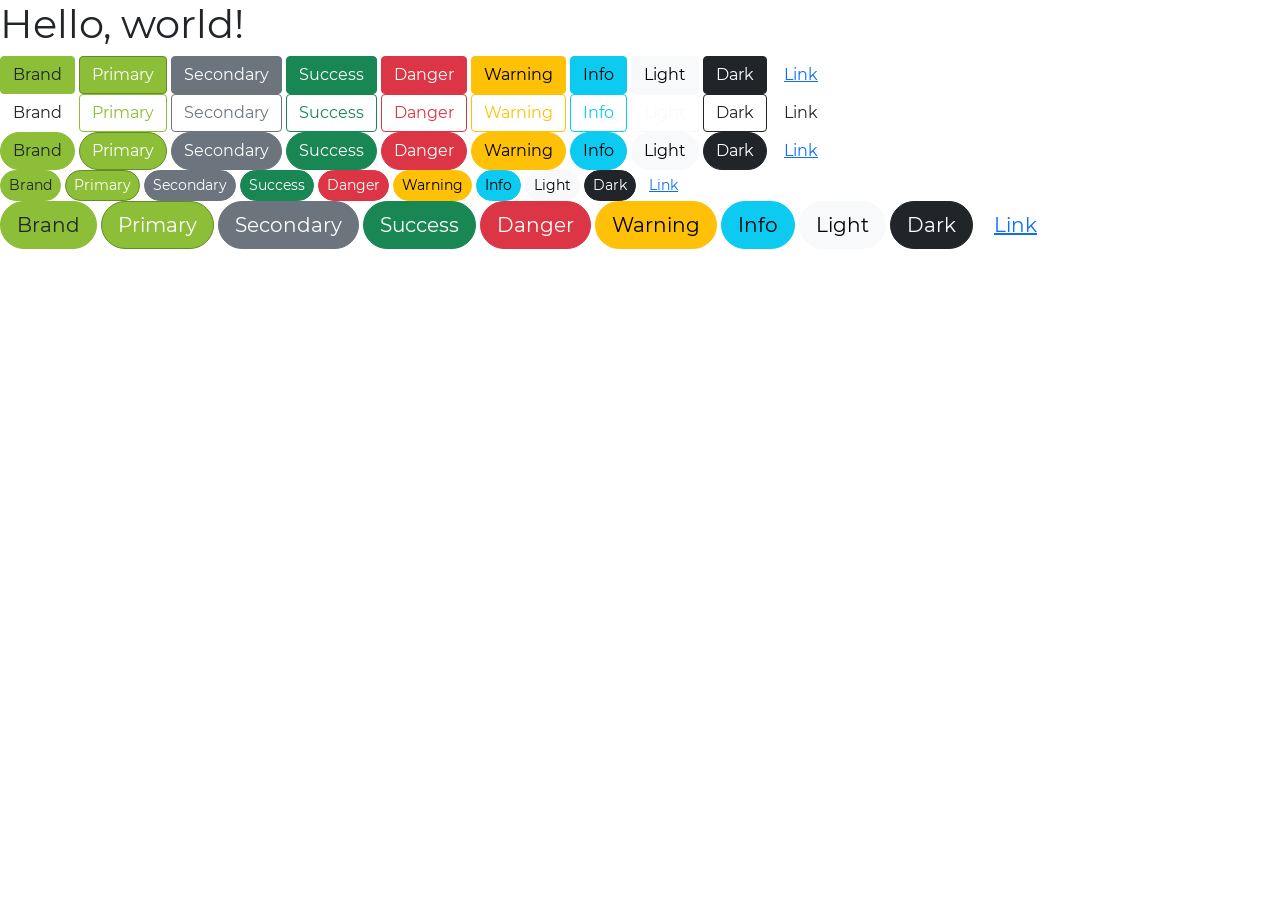
<file: bs.html>
<!doctype html>
<html lang="pl">
<head>
    <meta charset="utf-8">
    <meta name="viewport" content="width=device-width, initial-scale=1">
    <title>Bootstrap demo</title>
    <link href="https://cdn.jsdelivr.net/npm/bootstrap@5.3.3/dist/css/bootstrap.min.css" rel="stylesheet" integrity="sha384-QWTKZyjpPEjISv5WaRU9OFeRpok6YctnYmDr5pNlyT2bRjXh0JMhjY6hW+ALEwIH" crossorigin="anonymous">
    <link rel="stylesheet" href="https://cdn.jsdelivr.net/npm/bootstrap-icons@1.11.3/font/bootstrap-icons.min.css">
    <link rel="stylesheet" href="bs.css">
</head>
<body>
<h1>Hello, world!</h1>


<section>
    <button type="button" class="btn btn-brand">Brand</button>
    <button type="button" class="btn btn-primary">Primary</button>
    <button type="button" class="btn btn-secondary">Secondary</button>
    <button type="button" class="btn btn-success">Success</button>
    <button type="button" class="btn btn-danger">Danger</button>
    <button type="button" class="btn btn-warning">Warning</button>
    <button type="button" class="btn btn-info">Info</button>
    <button type="button" class="btn btn-light">Light</button>
    <button type="button" class="btn btn-dark">Dark</button>
    <button type="button" class="btn btn-link">Link</button>
</section>

<section>
    <button type="button" class="btn btn-outline-brand">Brand</button>
    <button type="button" class="btn btn-outline-primary">Primary</button>
    <button type="button" class="btn btn-outline-secondary">Secondary</button>
    <button type="button" class="btn btn-outline-success">Success</button>
    <button type="button" class="btn btn-outline-danger">Danger</button>
    <button type="button" class="btn btn-outline-warning">Warning</button>
    <button type="button" class="btn btn-outline-info">Info</button>
    <button type="button" class="btn btn-outline-light">Light</button>
    <button type="button" class="btn btn-outline-dark">Dark</button>
    <button type="button" class="btn btn-outline-link">Link</button>
</section>

<section>
    <button type="button" class="btn btn-pill btn-brand">Brand</button>
    <button type="button" class="btn btn-pill btn-primary">Primary</button>
    <button type="button" class="btn btn-pill btn-secondary">Secondary</button>
    <button type="button" class="btn btn-pill btn-success">Success</button>
    <button type="button" class="btn btn-pill btn-danger">Danger</button>
    <button type="button" class="btn btn-pill btn-warning">Warning</button>
    <button type="button" class="btn btn-pill btn-info">Info</button>
    <button type="button" class="btn btn-pill btn-light">Light</button>
    <button type="button" class="btn btn-pill btn-dark">Dark</button>
    <button type="button" class="btn btn-pill btn-link">Link</button>
</section>

<section>
    <button type="button" class="btn btn-sm btn-pill btn-brand">Brand</button>
    <button type="button" class="btn btn-sm btn-pill btn-primary">Primary</button>
    <button type="button" class="btn btn-sm btn-pill btn-secondary">Secondary</button>
    <button type="button" class="btn btn-sm btn-pill btn-success">Success</button>
    <button type="button" class="btn btn-sm btn-pill btn-danger">Danger</button>
    <button type="button" class="btn btn-sm btn-pill btn-warning">Warning</button>
    <button type="button" class="btn btn-sm btn-pill btn-info">Info</button>
    <button type="button" class="btn btn-sm btn-pill btn-light">Light</button>
    <button type="button" class="btn btn-sm btn-pill btn-dark">Dark</button>
    <button type="button" class="btn btn-sm btn-pill btn-link">Link</button>
</section>

<section>
    <button type="button" class="btn btn-lg btn-pill btn-brand">Brand</button>
    <button type="button" class="btn btn-lg btn-pill btn-primary">Primary</button>
    <button type="button" class="btn btn-lg btn-pill btn-secondary">Secondary</button>
    <button type="button" class="btn btn-lg btn-pill btn-success">Success</button>
    <button type="button" class="btn btn-lg btn-pill btn-danger">Danger</button>
    <button type="button" class="btn btn-lg btn-pill btn-warning">Warning</button>
    <button type="button" class="btn btn-lg btn-pill btn-info">Info</button>
    <button type="button" class="btn btn-lg btn-pill btn-light">Light</button>
    <button type="button" class="btn btn-lg btn-pill btn-dark">Dark</button>
    <button type="button" class="btn btn-lg btn-pill btn-link">Link</button>
</section>


<script src="https://cdn.jsdelivr.net/npm/bootstrap@5.3.3/dist/js/bootstrap.bundle.min.js" integrity="sha384-YvpcrYf0tY3lHB60NNkmXc5s9fDVZLESaAA55NDzOxhy9GkcIdslK1eN7N6jIeHz" crossorigin="anonymous"></script>
</body>
</html>
</file>
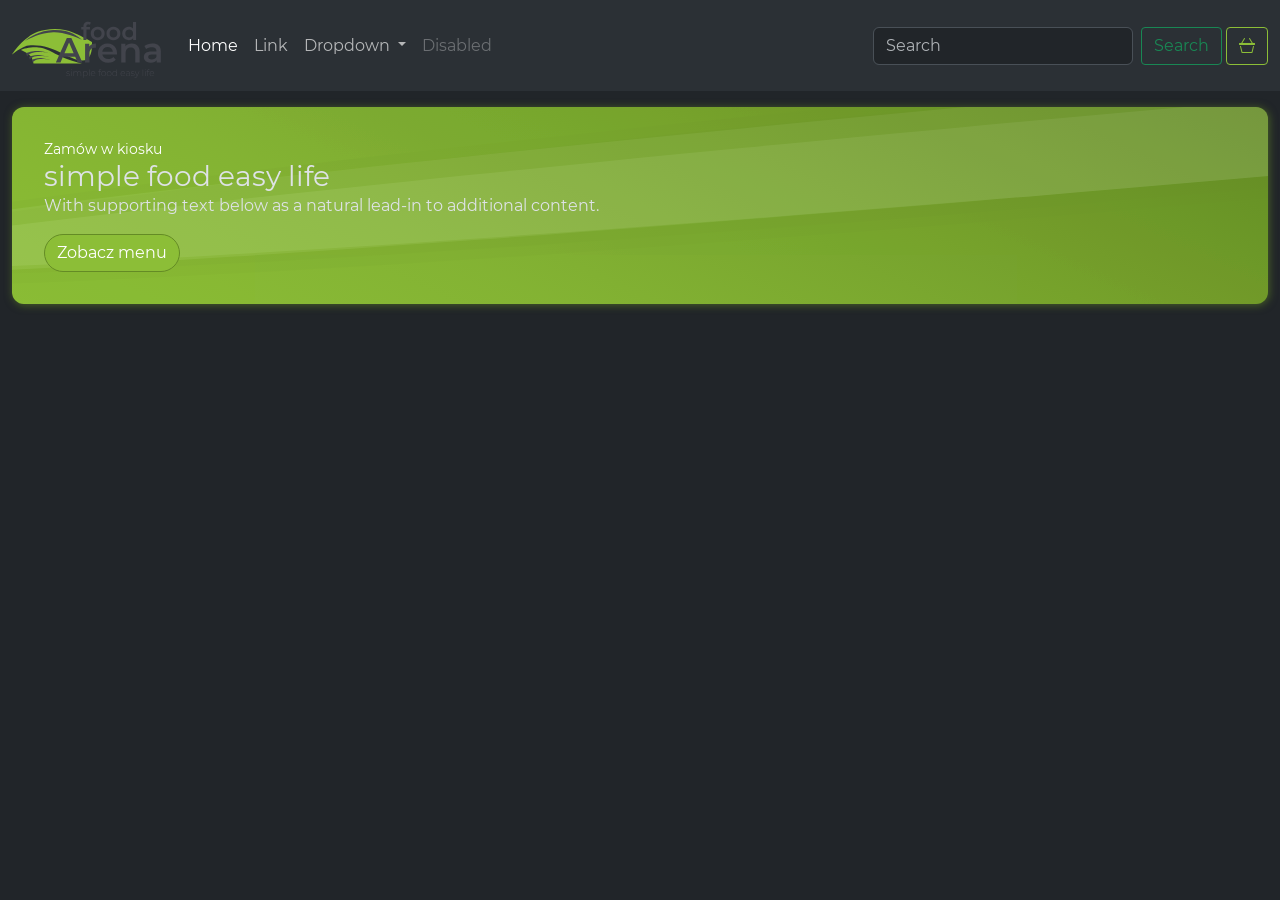
<file: fa.html>
<!doctype html>
<html lang="pl">
<head>
    <meta charset="utf-8">
    <meta name="viewport" content="width=device-width, initial-scale=1">
    <title>FoodArena</title>
    <link href="https://cdn.jsdelivr.net/npm/bootstrap@5.3.3/dist/css/bootstrap.min.css" rel="stylesheet" integrity="sha384-QWTKZyjpPEjISv5WaRU9OFeRpok6YctnYmDr5pNlyT2bRjXh0JMhjY6hW+ALEwIH" crossorigin="anonymous">
    <link rel="stylesheet" href="https://cdn.jsdelivr.net/npm/bootstrap-icons@1.11.3/font/bootstrap-icons.min.css">
    <link rel="stylesheet" href="bs.css">
</head>
<body data-bs-theme="dark">

<nav class="navbar navbar-expand-md bg-body-tertiary">
    <div class="container-fluid">
        <a class="navbar-brand" href="fa.html">
            <img src="img/fa-logo.svg" alt="Food-Arena"  class="d-inline-block align-text-top"/>
        </a>
        <button class="navbar-toggler ms-auto" type="button" data-bs-toggle="collapse" data-bs-target="#navbarSupportedContent" aria-controls="navbarSupportedContent" aria-expanded="false" aria-label="Toggle navigation">
            <span class="navbar-toggler-icon"></span>
        </button>
        <div class="collapse navbar-collapse" id="navbarSupportedContent">
            <ul class="navbar-nav me-auto mb-2 mb-lg-0">
                <li class="nav-item">
                    <a class="nav-link active" aria-current="page" href="#">Home</a>
                </li>
                <li class="nav-item">
                    <a class="nav-link" href="#">Link</a>
                </li>
                <li class="nav-item dropdown">
                    <a class="nav-link dropdown-toggle" href="#" role="button" data-bs-toggle="dropdown" aria-expanded="false">
                        Dropdown
                    </a>
                    <ul class="dropdown-menu">
                        <li><a class="dropdown-item" href="#">Action</a></li>
                        <li><a class="dropdown-item" href="#">Another action</a></li>
                        <li><hr class="dropdown-divider"></li>
                        <li><a class="dropdown-item" href="#">Something else here</a></li>
                    </ul>
                </li>
                <li class="nav-item">
                    <a class="nav-link disabled" aria-disabled="true">Disabled</a>
                </li>
            </ul>
            <form class="d-flex" role="search">
                <input class="form-control me-2" type="search" placeholder="Search" aria-label="Search">
                <button class="btn btn-outline-success" type="submit">Search</button>
            </form>
        </div>
        <button class="btn btn-outline-primary ms-1">
            <i class="bi bi-basket3"></i>
        </button>
    </div>
</nav>


<section class="pt-3">
    <div class="container-fluid">


<div class="card-gr-brand">

    <div class="card-body">
        <div class="card-text small text-white">Zamów w kiosku</div>
        <h3 class="card-title">simple food easy life</h3>
        <p class="card-text">With supporting text below as a natural lead-in to additional content.</p>
        <a href="#" class="btn btn-pill btn-primary">Zobacz menu</a>
    </div>
</div>

            <!--            <img src="img/quokka_(1).jpg" style="height: 250px; width: auto;" class="card-img object-fit-cover" alt="...">-->
<!--            <div class="card-img-overlay">-->
<!--                <h5 class="card-title">Card title</h5>-->
<!--                <p class="card-text">This is a wider card with supporting text below as a natural lead-in to additional content. This content is a little bit longer.</p>-->
<!--                <p class="card-text"><small>Last updated 3 mins ago</small></p>-->
<!--            </div>-->
        </div>


</section>



<script src="https://cdn.jsdelivr.net/npm/bootstrap@5.3.3/dist/js/bootstrap.bundle.min.js" integrity="sha384-YvpcrYf0tY3lHB60NNkmXc5s9fDVZLESaAA55NDzOxhy9GkcIdslK1eN7N6jIeHz" crossorigin="anonymous"></script>
</body>
</html>
</file>
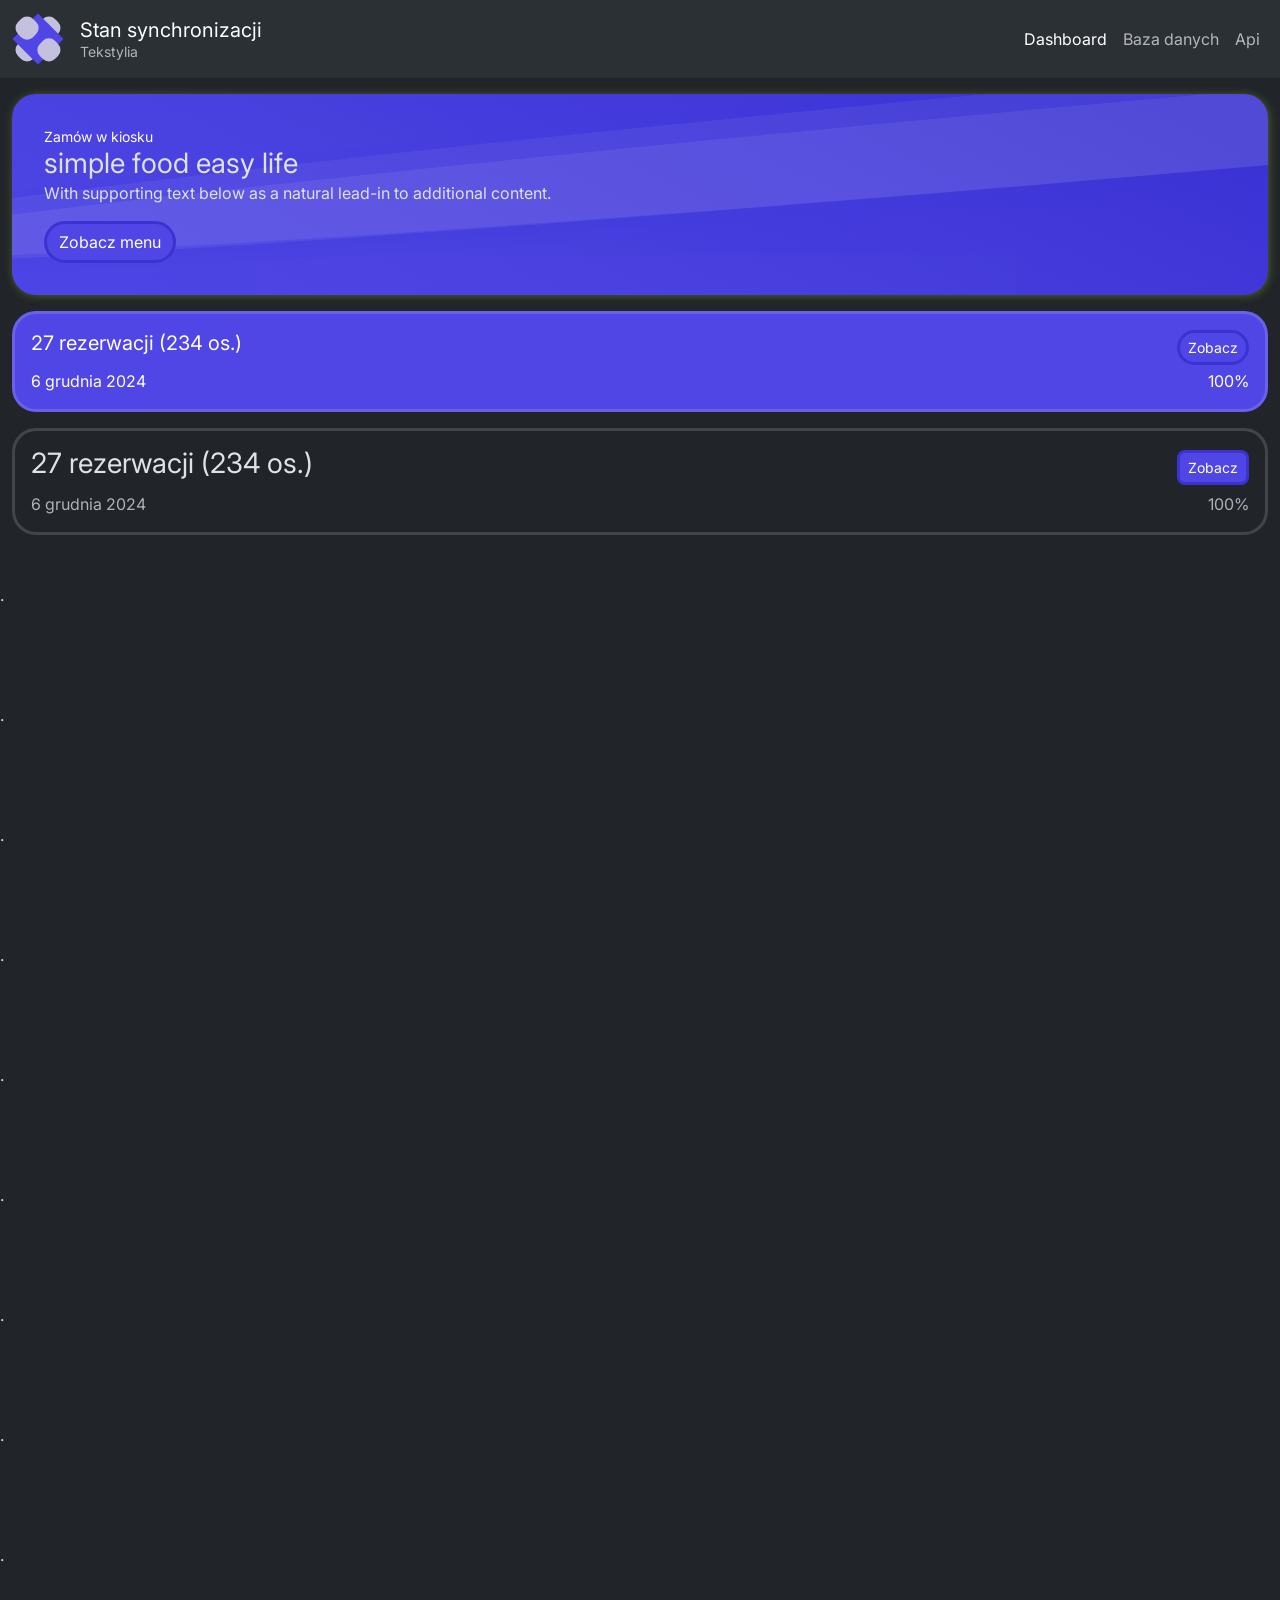
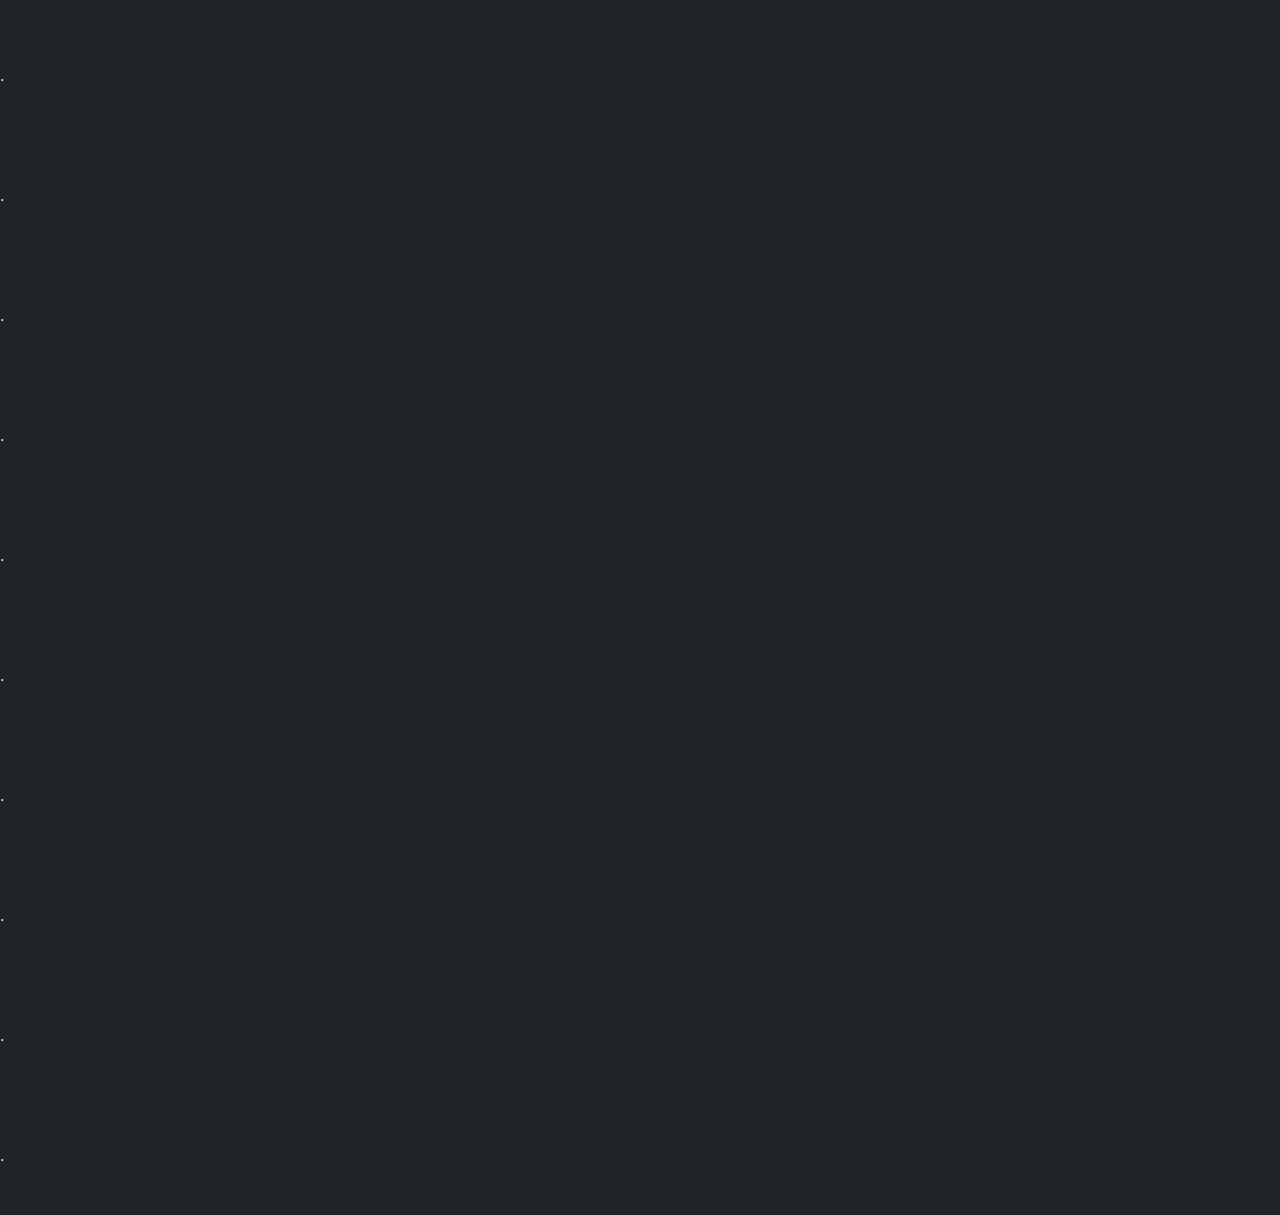
<file: rs.html>
<!doctype html>
<html lang="pl">
<head>
    <meta charset="utf-8">
    <meta name="viewport" content="width=device-width, initial-scale=1">
    <title>RS</title>
    <link href="https://cdn.jsdelivr.net/npm/bootstrap@5.3.3/dist/css/bootstrap.min.css" rel="stylesheet" integrity="sha384-QWTKZyjpPEjISv5WaRU9OFeRpok6YctnYmDr5pNlyT2bRjXh0JMhjY6hW+ALEwIH" crossorigin="anonymous">
    <link rel="stylesheet" href="https://cdn.jsdelivr.net/npm/bootstrap-icons@1.11.3/font/bootstrap-icons.min.css">
    <link rel="stylesheet" href="rs.css">
</head>
<body data-bs-theme="dark">

<nav class="navbar navbar-expand-md bg-body-tertiary">
    <div class="container-fluid">
        <a class="navbar-brand" href="rs.html">
            <div class="d-flex align-items-center gap-3">
                <img src="img/icon-rs.svg" width="52" height="52" alt="Food-Arena" class="d-inline-block align-text-top"/>
                <div class="lh-sm">
                    <div class="">Stan synchronizacji</div>
                    <div class="smaller text-muted">Tekstylia</div>
                </div>
            </div>

        </a>

        <button class="navbar-toggler ms-1" type="button" data-bs-toggle="collapse" data-bs-target="#navbarSupportedContent" aria-controls="navbarSupportedContent" aria-expanded="false" aria-label="Toggle navigation">
<!--            <span class="navbar-toggler-icon"></span>-->
            <i class="bi bi-gear"></i>
        </button>
        <div class="collapse navbar-collapse" id="navbarSupportedContent">
            <ul class="navbar-nav ms-auto mb-2 mb-lg-0">
                <li class="nav-item">
                    <a class="nav-link active" aria-current="page" href="#">Dashboard</a>
                </li>
                <li class="nav-item">
                    <a class="nav-link" href="#">Baza danych</a>
                </li>
                <li class="nav-item">
                    <a class="nav-link" href="#">Api</a>
                </li>

            </ul>
        </div>

    </div>
</nav>


<section class="pt-3">
    <div class="container-fluid">


        <div class="card-gr-brand">

            <div class="card-body">
                <div class="card-text small text-white">Zamów w kiosku</div>
                <h3 class="card-title">simple food easy life</h3>
                <p class="card-text">With supporting text below as a natural lead-in to additional content.</p>
                <a href="#" class="btn btn-pill btn-primary">Zobacz menu</a>
            </div>
        </div>


        <div class="card text-bg-primary mt-3">
            <div class="card-body">
                <div class="d-flex justify-content-between align-items-center">
                    <h5 class="card-title">
                        27 rezerwacji (234 os.)
                    </h5>
                    <div class="btn btn-pill btn-sm btn-primary">
                        Zobacz
                    </div>
                </div>

                <div class="mt-1 d-flex justify-content-between text-muted">
                    <span>6 grudnia 2024</span>
                    <span>100%</span>
                </div>

            </div>
        </div>

        <div class="card mt-3">
            <div class="card-body">
                <div class="d-flex justify-content-between align-items-center">
                    <h3 class="card-title">
                        27 rezerwacji (234 os.)
                    </h3>
                    <div class="btn btn-sm btn-primary">
                        Zobacz
                    </div>
                </div>

                <div class="mt-1 d-flex justify-content-between text-muted">
                    <span>6 grudnia 2024</span>
                    <span>100%</span>
                </div>

            </div>
        </div>
    </div>


</section>
<div class="py-5">.</div>
<div class="py-5">.</div>
<div class="py-5">.</div>
<div class="py-5">.</div>
<div class="py-5">.</div>
<div class="py-5">.</div>
<div class="py-5">.</div>
<div class="py-5">.</div>
<div class="py-5">.</div>
<div class="py-5">.</div>
<div class="py-5">.</div>
<div class="py-5">.</div>
<div class="py-5">.</div>
<div class="py-5">.</div>
<div class="py-5">.</div>
<div class="py-5">.</div>
<div class="py-5">.</div>
<div class="py-5">.</div>
<div class="py-5">.</div>


<script src="https://cdn.jsdelivr.net/npm/bootstrap@5.3.3/dist/js/bootstrap.bundle.min.js" integrity="sha384-YvpcrYf0tY3lHB60NNkmXc5s9fDVZLESaAA55NDzOxhy9GkcIdslK1eN7N6jIeHz" crossorigin="anonymous"></script>
</body>
</html>
</file>
<file: bs.css>
@font-face {
    font-family: Montserrat;
    font-style: normal;
    font-weight: 400;
    font-display: block;
    src: url('/fonts/Montserrat-Regular.ttf') format('truetype');
}

:root{

    /*--body-color: #f5f5f5;*/
    --body-color: #444444;
    --border-width: 1px;
    --border-radius: 0.25rem;
    --border-radius-pill: 2em;
    --border-color: #ccc;

    --color-brand-light: #9fca51;
    --color-brand: #8cbe37;
    --color-brand-dark: #648b25;
    --color-brand-darker: #648b25;

    --color-primary-light:var(--color-brand-light);
    --color-primary:var(--color-brand);
    --color-primary-dark:var(--color-brand-dark);
    --color-primary-darker:var(--color-brand-darker);

    /*--color-primary-light: #3b88e8;*/
    /*--color-primary: #367dd3;*/
    /*--color-primary-dark: #3375bc;*/
    /*--color-primary-darker: #2d67a1;*/



    --color-secondary:#737784;


    /*--bs-btn-color: #fff;*/
    /*--bs-btn-bg: #0d6efd;*/
    /*--bs-btn-border-color: #0d6efd;*/
    /*--bs-btn-hover-color: #fff;*/
    /*--bs-btn-hover-bg: #0b5ed7;*/
    /*--bs-btn-hover-border-color: #0a58ca;*/
    /*--bs-btn-focus-shadow-rgb: 49, 132, 253;*/
    /*--bs-btn-active-color: #fff;*/
    /*--bs-btn-active-bg: #0a58ca;*/
    /*--bs-btn-active-border-color: #0a53be;*/
    /*--bs-btn-active-shadow: inset 0 3px 5px rgba(0, 0, 0, 0.125);*/
    /*--bs-btn-disabled-color: #fff;*/
    /*--bs-btn-disabled-bg: #0d6efd;*/
    /*--bs-btn-disabled-border-color: #0d6efd;*/



}

body{
    font-family: Montserrat, sans-serif;
}


.btn{
    /*--bs-btn-padding-x: 0.75rem;*/
    /*--bs-btn-padding-x: 1.25rem;*/
    /*--bs-btn-padding-y: 0.375rem;*/
    /*--bs-btn-padding-y: 0.275rem;*/
/*    --bs-btn-font-family: ;*/
/*    --bs-btn-font-size: 1rem;*/
/*    --bs-btn-font-weight: 400;*/
/*    --bs-btn-line-height: 1.5;*/
/*    --bs-btn-color: var(--body-color);*/
/*    --bs-btn-bg: transparent;*/
/*    --bs-btn-border-width: var(--border-width);*/
/*    --bs-btn-border-color: transparent;*/
    --bs-btn-border-radius: var(--border-radius);
/*    --bs-btn-hover-border-color: transparent;*/
/*    --bs-btn-box-shadow: inset 0 1px 0 rgba(255, 255, 255, 0.15), 0 1px 1px rgba(0, 0, 0, 0.075);*/
/*    --bs-btn-disabled-opacity: 0.65;*/
/*    --bs-btn-focus-box-shadow: 0 0 0 0.25rem rgba(var(--bs-btn-focus-shadow-rgb), .5);*/
}

.btn-pill{
    --bs-btn-border-radius: var(--border-radius-pill);
}

.btn-primary {
    --bs-btn-color: #fff;
    --bs-btn-bg: var(--color-primary);
    --bs-btn-border-color: var(--color-primary-dark);
    --bs-btn-hover-color: #fff;
    --bs-btn-hover-bg: var(--color-primary-darker);
    --bs-btn-hover-border-color: #0a58ca;
    --bs-btn-focus-shadow-rgb: 49, 132, 253;
    --bs-btn-active-color: #fff;
    --bs-btn-active-bg: var(--color-primary-dark);
    --bs-btn-active-border-color: var(--color-primary-darker);
    --bs-btn-active-shadow: inset 0 3px 5px rgba(0, 0, 0, 0.125);
    --bs-btn-disabled-color: #fff;
    --bs-btn-disabled-bg: var(--color-primary-light);
    --bs-btn-disabled-border-color: var(--color-primary-light);
}

.btn-outline-primary {
    --bs-btn-color: var(--color-primary);
    --bs-btn-border-color: var(--color-primary);
    --bs-btn-hover-color: #fff;
    --bs-btn-hover-bg: var(--color-primary);
    --bs-btn-hover-border-color: var(--color-primary);
    --bs-btn-focus-shadow-rgb: 13, 110, 253;
    --bs-btn-active-color: #fff;
    --bs-btn-active-bg: var(--color-primary);
    --bs-btn-active-border-color: var(--color-primary);
    --bs-btn-active-shadow: inset 0 3px 5px rgba(0, 0, 0, 0.125);
    --bs-btn-disabled-color: var(--color-primary);
    --bs-btn-disabled-bg: transparent;
    --bs-btn-disabled-border-color: var(--color-primary);
    --bs-gradient: none;
}

.btn-brand{
    /*--bs-btn-font-weight: 600;*/
    /*--bs-btn-color: var(--color-brand-dark);*/
    --bs-btn-bg: var(--color-brand);
    --bs-btn-border-color: var(--color-brand);
    /*--bs-btn-hover-color: var(--color-brand-dark);*/
    --bs-btn-hover-bg: var(--color-brand-dark);
    --bs-btn-hover-border-color: var(--color-brand);
    /*--bs-btn-focus-shadow-rgb: var(--color-brand-dark);*/
    /*--bs-btn-active-color: var(--color-secondary);*/
    --bs-btn-active-bg: var(--color-brand-dark);
    --bs-btn-active-border-color: var(--color-brand-dark);
}

/*section{*/
/*    padding-block: 2rem;*/
/*    border-block: var(--border-width) solid var(--border-color);*/
/*    display: flex;*/
/*    flex-wrap: wrap;*/
/*    gap: 0.25rem;*/
/*}*/

.card-gr-brand{
    background: var(--color-brand);
    background-image: linear-gradient(25deg,var(--color-brand), 60%, var(--color-brand-dark));
    /*background: conic-gradient(var(--color-brand), var(--color-brand-dark));*/
    border-radius: calc( var(--border-radius) * 3);
    overflow: hidden;
    position: relative;
    isolation: isolate;
    box-shadow: 1px 1px 8px rgba(100,139,37,.6);
}
.card-gr-brand .card-body{
    padding: 2rem;
}
.card-gr-brand:before,
.card-gr-brand:after{
    position: absolute;
    content: "";
    width: 250%;
    height: 120px;
    /*translate: -50% -50%;*/
    background: #fff;
    opacity: 0.06;
    transform-origin: left top;
    left: 0;
    top:0;
    border-radius: 100%;
    z-index: -1;
    animation: wave 15s linear infinite alternate;

}
.card-gr-brand:before{
    transform: rotate(-5deg);
    left: -25%;
    top: 50%;
    border: 12px solid var(--color-brand-dark);
}
.card-gr-brand:after{
    transform: rotate(-5deg);
    left: -25%;
    top: 55%;
    border: 22px solid var(--color-brand-dark);
}

@keyframes wave {
    from{

        transform: translate(-25%, 50%) rotate(-5deg) scale(100%);
    }
    to{
        /*width: 250%;*/
        transform: translate(-15%, 35%) rotate(-3deg) scale(150%);
    }
}
</file>
<file: rs.css>
@font-face {
    font-family: Inter;
    font-style: normal;
    font-weight: 400;
    font-display: block;
    src: url('/fonts/Inter/Inter-VariableFont_opsz,wght.ttf') format('truetype');
}

:root{


    --body-color: #281ec3;
    --border-width: 1px;
    --border-radius: 0.5rem;
    --border-radius-pill: 2em;
    --border-color: #ccc;

    --color-brand-light: #5e55ed;
    --color-brand: #4F46E5;
    --color-brand-dark: #3a32d1;
    --color-brand-darker: #281ec3;

    --color-primary-light:var(--color-brand-light);
    --color-primary:var(--color-brand);
    --color-primary-dark:var(--color-brand-dark);
    --color-primary-darker:var(--color-brand-darker);

    --color-on-primary: #fff;

    --bs-primary: var(--color-brand);
    --bs-primary-rgb: rgb(from var(--color-brand) R G B);
    --bs-border-width: 3px;

    /*--color-primary-light: #3b88e8;*/
    /*--color-primary: #367dd3;*/
    /*--color-primary-dark: #3375bc;*/
    /*--color-primary-darker: #2d67a1;*/



    --color-secondary:#737784;


    /*--bs-btn-color: #fff;*/
    /*--bs-btn-bg: #0d6efd;*/
    /*--bs-btn-border-color: #0d6efd;*/
    /*--bs-btn-hover-color: #fff;*/
    /*--bs-btn-hover-bg: #0b5ed7;*/
    /*--bs-btn-hover-border-color: #0a58ca;*/
    /*--bs-btn-focus-shadow-rgb: 49, 132, 253;*/
    /*--bs-btn-active-color: #fff;*/
    /*--bs-btn-active-bg: #0a58ca;*/
    /*--bs-btn-active-border-color: #0a53be;*/
    /*--bs-btn-active-shadow: inset 0 3px 5px rgba(0, 0, 0, 0.125);*/
    /*--bs-btn-disabled-color: #fff;*/
    /*--bs-btn-disabled-bg: #0d6efd;*/
    /*--bs-btn-disabled-border-color: #0d6efd;*/



}

.text-bg-primary {
    color: var(--color-on-primary) !important;
    background-color: var(--bs-primary)  !important;
    --bs-secondary-color: rgba(var(--bs-primary-rgb), 0.2) !important;
}

body{
    /*font-family: Montserrat, sans-serif;*/
    /*font-family: -apple-system, "Helvetica Neue", Arial, sans-serif;*/
    font-family: Inter, -apple-system, "Helvetica Neue", Arial, sans-serif;
}


.btn{
    /*--bs-btn-padding-x: 0.75rem;*/
    /*--bs-btn-padding-x: 1.25rem;*/
    /*--bs-btn-padding-y: 0.375rem;*/
    /*--bs-btn-padding-y: 0.275rem;*/
/*    --bs-btn-font-family: ;*/
/*    --bs-btn-font-size: 1rem;*/
/*    --bs-btn-font-weight: 400;*/
/*    --bs-btn-line-height: 1.5;*/
/*    --bs-btn-color: var(--body-color);*/
/*    --bs-btn-bg: transparent;*/
/*    --bs-btn-border-width: var(--border-width);*/
/*    --bs-btn-border-color: transparent;*/
    --bs-btn-border-radius: var(--border-radius);
/*    --bs-btn-hover-border-color: transparent;*/
/*    --bs-btn-box-shadow: inset 0 1px 0 rgba(255, 255, 255, 0.15), 0 1px 1px rgba(0, 0, 0, 0.075);*/
/*    --bs-btn-disabled-opacity: 0.65;*/
/*    --bs-btn-focus-box-shadow: 0 0 0 0.25rem rgba(var(--bs-btn-focus-shadow-rgb), .5);*/
}

.btn-pill{
    --bs-btn-border-radius: var(--border-radius-pill);
}

.btn-primary {
    --bs-btn-color: #fff;
    --bs-btn-bg: var(--color-primary);
    --bs-btn-border-color: var(--color-primary-dark);
    --bs-btn-hover-color: #fff;
    --bs-btn-hover-bg: var(--color-primary-darker);
    --bs-btn-hover-border-color: #0a58ca;
    --bs-btn-focus-shadow-rgb: 49, 132, 253;
    --bs-btn-active-color: #fff;
    --bs-btn-active-bg: var(--color-primary-dark);
    --bs-btn-active-border-color: var(--color-primary-darker);
    --bs-btn-active-shadow: inset 0 3px 5px rgba(0, 0, 0, 0.125);
    --bs-btn-disabled-color: #fff;
    --bs-btn-disabled-bg: var(--color-primary-light);
    --bs-btn-disabled-border-color: var(--color-primary-light);
}

.btn-outline-primary {
    --bs-btn-color: var(--color-primary);
    --bs-btn-border-color: var(--color-primary);
    --bs-btn-hover-color: #fff;
    --bs-btn-hover-bg: var(--color-primary);
    --bs-btn-hover-border-color: var(--color-primary);
    --bs-btn-focus-shadow-rgb: 13, 110, 253;
    --bs-btn-active-color: #fff;
    --bs-btn-active-bg: var(--color-primary);
    --bs-btn-active-border-color: var(--color-primary);
    --bs-btn-active-shadow: inset 0 3px 5px rgba(0, 0, 0, 0.125);
    --bs-btn-disabled-color: var(--color-primary);
    --bs-btn-disabled-bg: transparent;
    --bs-btn-disabled-border-color: var(--color-primary);
    --bs-gradient: none;
}

.btn-brand{
    /*--bs-btn-font-weight: 600;*/
    /*--bs-btn-color: var(--color-brand-dark);*/
    --bs-btn-bg: var(--color-brand);
    --bs-btn-border-color: var(--color-brand);
    /*--bs-btn-hover-color: var(--color-brand-dark);*/
    --bs-btn-hover-bg: var(--color-brand-dark);
    --bs-btn-hover-border-color: var(--color-brand);
    /*--bs-btn-focus-shadow-rgb: var(--color-brand-dark);*/
    /*--bs-btn-active-color: var(--color-secondary);*/
    --bs-btn-active-bg: var(--color-brand-dark);
    --bs-btn-active-border-color: var(--color-brand-dark);
}

/*section{*/
/*    padding-block: 2rem;*/
/*    border-block: var(--border-width) solid var(--border-color);*/
/*    display: flex;*/
/*    flex-wrap: wrap;*/
/*    gap: 0.25rem;*/
/*}*/

.card{
    border-radius: calc( var(--border-radius) * 3);
}

.card-gr-brand{
    background: var(--color-brand);
    background-image: linear-gradient(25deg,var(--color-brand), 60%, var(--color-brand-dark));
    /*background: conic-gradient(var(--color-brand), var(--color-brand-dark));*/
    border-radius: calc( var(--border-radius) * 3);
    overflow: hidden;
    position: relative;
    isolation: isolate;
    box-shadow: 1px 1px 8px rgba(100,139,37,.6);
}
.card-gr-brand .card-body{
    padding: 2rem;
}
.card-gr-brand:before,
.card-gr-brand:after{
    position: absolute;
    content: "";
    width: 250%;
    height: 120px;
    /*translate: -50% -50%;*/
    background: #fff;
    opacity: 0.06;
    transform-origin: left top;
    left: 0;
    top:0;
    border-radius: 100%;
    z-index: -1;
    animation: wave 15s linear infinite alternate;

}
.card-gr-brand:before{
    transform: rotate(-5deg);
    left: -25%;
    top: 50%;
    border: 12px solid var(--color-brand-dark);
}
.card-gr-brand:after{
    transform: rotate(-5deg);
    left: -25%;
    top: 55%;
    border: 22px solid var(--color-brand-dark);
}

@keyframes wave {
    from{

        transform: translate(-25%, 50%) rotate(-5deg) scale(100%);
    }
    to{
        /*width: 250%;*/
        transform: translate(-15%, 35%) rotate(-3deg) scale(150%);
    }
}

.bg-gr-brand{
    background: var(--color-brand);
    background-image: linear-gradient(45deg,var(--color-brand-light), 60%, var(--color-brand-dark));
    background-repeat: no-repeat;
    background-size: cover;
    overflow: hidden;
    position: relative;
    isolation: isolate;
}
.smaller{
    font-size: 0.7em;
}
</file>
